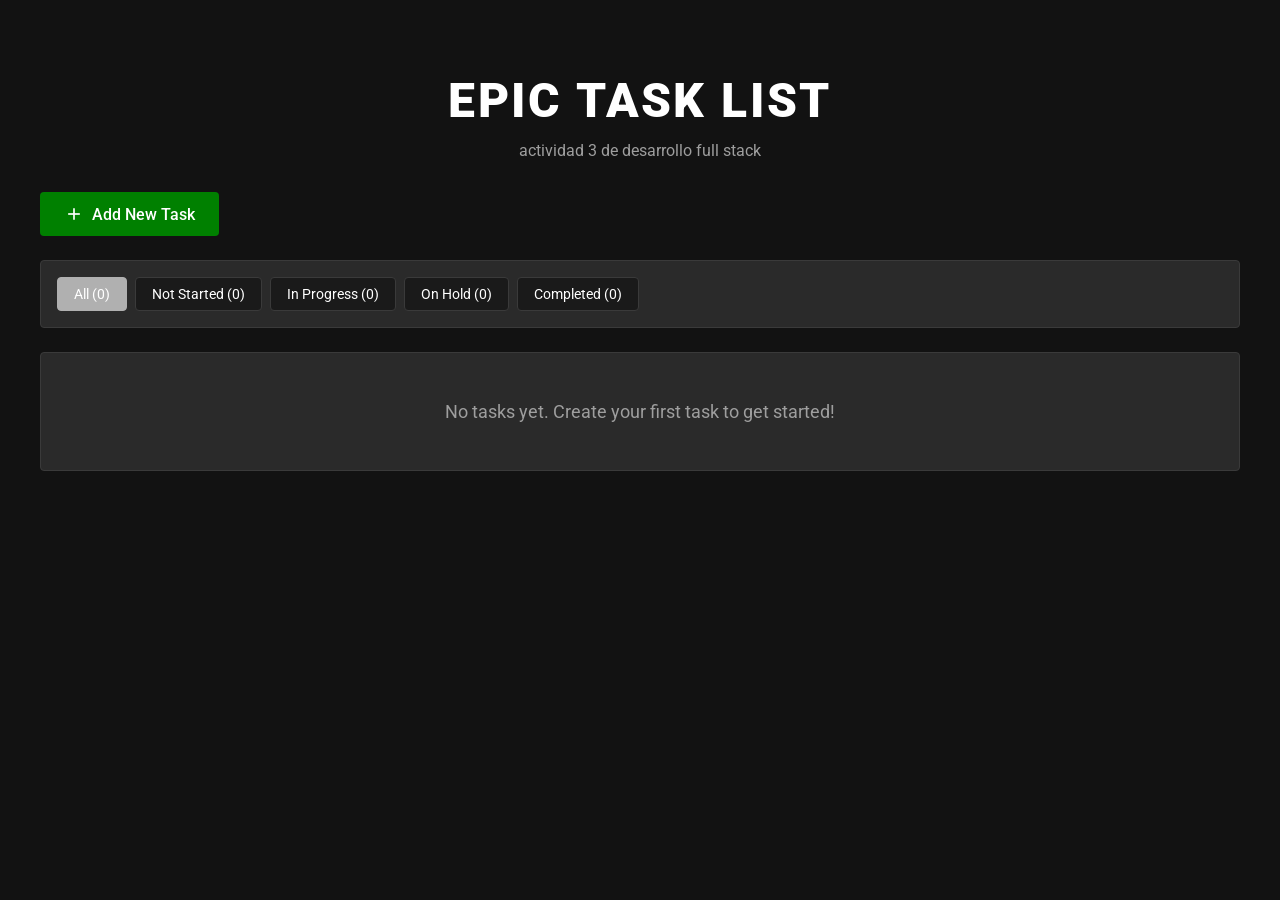
<file: act3/index.html>
<!DOCTYPE html>
<html lang="en">
<head>
    <meta charset="UTF-8">
    <meta name="viewport" content="width=device-width, initial-scale=1.0">
    <title>Epic Task List</title>
    <link rel="preconnect" href="https://fonts.googleapis.com">
    <link rel="preconnect" href="https://fonts.gstatic.com" crossorigin>
    <link href="https://fonts.googleapis.com/css2?family=Roboto:wght@400;500;700;900&display=swap" rel="stylesheet">
    <link rel="icon" type="image/svg" href="Epic_Games_logo.svg">
    <link rel="stylesheet" href="styles.css">
    
</head>
<body>
    <div class="container">
        <!-- Header -->
        <div class="header">
            <h1>EPIC TASK LIST</h1>
            <p>actividad 3 de desarrollo full stack</p>
        </div>

        <!-- Add Task Button -->
        <div class="add-task-section">
            <button class="btn btn-primary btn-lg" id="openDialogBtn">
                <svg class="icon" viewBox="0 0 24 24" fill="none" stroke="currentColor" stroke-width="2">
                    <line x1="12" y1="5" x2="12" y2="19"></line>
                    <line x1="5" y1="12" x2="19" y2="12"></line>
                </svg>
                Add New Task
            </button>
        </div>

        <!-- Filter Tabs -->
        <div class="filter-section">
            <button class="filter-btn active" data-filter="all">All (<span id="count-all">0</span>)</button>
            <button class="filter-btn not-started" data-filter="not-started">Not Started (<span id="count-not-started">0</span>)</button>
            <button class="filter-btn in-progress" data-filter="in-progress">In Progress (<span id="count-in-progress">0</span>)</button>
            <button class="filter-btn on-hold" data-filter="on-hold">On Hold (<span id="count-on-hold">0</span>)</button>
            <button class="filter-btn completed" data-filter="completed">Completed (<span id="count-completed">0</span>)</button>
        </div>

        <!-- Task List -->
        <div id="taskList"></div>
    </div>

    <!-- Modal Dialog -->
    <div id="taskDialog" class="modal">
        <div class="modal-content">
            <div class="modal-header">
                <h2>Create New Task</h2>
                <button class="close-btn" id="closeDialogBtn">&times;</button>
            </div>
            <p class="modal-description">Fill in the details below to create a new task.</p>
            <div class="modal-body">
                <div class="form-group">
                    <label for="taskName">Task Name *</label>
                    <input type="text" id="taskName" placeholder="Enter task name" required>
                </div>

                <div class="form-group">
                    <label for="status">Status</label>
                    <select id="status">
                        <option value="not-started">Not Started</option>
                        <option value="in-progress">In Progress</option>
                        <option value="on-hold">On Hold</option>
                        <option value="completed">Completed</option>
                    </select>
                </div>

                <div class="form-group">
                    <label for="assignedTo">Assigned To *</label>
                    <input type="text" id="assignedTo" placeholder="Enter assignee name" required>
                </div>

                <div class="form-group">
                    <label for="assignedDate">Assignment Date</label>
                    <input type="date" id="assignedDate">
                    <small>Default: Today</small>
                </div>
            </div>
            <div class="modal-footer">
                <button class="btn btn-outline" id="cancelBtn">Cancel</button>
                <button class="btn btn-primary" id="createTaskBtn">Create Task</button>
            </div>
        </div>
    </div>

    <script src="script.js"></script>
</body>
</html>
</file>
<file: act3/styles.css>
* {
    margin: 0;
    padding: 0;
    box-sizing: border-box;
}

body {
    font-family: 'Roboto', sans-serif;
    background-color: #121212;
    min-height: 100vh;
    padding: 24px;
    color: #FFFFFF;
}

.container {
    max-width: 1200px;
    margin: 0 auto;
}

/* Header */
.header {
    text-align: center;
    margin-bottom: 32px;
    margin-top: 48px;
}

.header h1 {
    font-size: 3rem;
    margin-bottom: 12px;
    color: #FFFFFF;
    text-transform: uppercase;
    letter-spacing: 0.05em;
    font-weight: 900;
}

.header p {
    color: #9E9E9E;
    font-size: 1rem;
}

/* Add Task Section */
.add-task-section {
    margin-bottom: 24px;
}

/* Buttons */
.btn {
    padding: 8px 16px;
    border: none;
    border-radius: 4px;
    font-size: 14px;
    font-weight: 500;
    cursor: pointer;
    transition: all 0.2s;
    display: inline-flex;
    align-items: center;
    gap: 8px;
    font-family: 'Roboto', sans-serif;
}

.btn-primary {
    background-color: green;
    color: white;
}

.btn-primary:hover {
    background-color: #909090;
}

.btn-outline {
    background-color: transparent;
    color: white;
    border: 1px solid #3A3A3A;
}

#cancelBtn {
    background-color: red;
}

.btn-outline:hover {
    background-color: #3A3A3A;
}

.btn-lg {
    padding: 12px 24px;
    font-size: 16px;
}

.icon {
    width: 20px;
    height: 20px;
}

/* Filter Section */
.filter-section {
    background-color: #2A2A2A;
    border-radius: 4px;
    border: 1px solid #3A3A3A;
    padding: 16px;
    margin-bottom: 24px;
    display: flex;
    flex-wrap: wrap;
    gap: 8px;
}

.filter-btn {
    padding: 8px 16px;
    border: 1px solid #3A3A3A;
    border-radius: 4px;
    background-color: #1A1A1A;
    color: white;
    font-size: 14px;
    cursor: pointer;
    transition: all 0.2s;
    font-family: 'Roboto', sans-serif;
}

.filter-btn:hover {
    background-color: #3A3A3A;
}

.filter-btn.active {
    background-color: #B0B0B0;
    color: white;
    border-color: #B0B0B0;
}

.filter-btn.active:hover {
    background-color: #909090;
}


.filter-btn.on-hold:hover {
    background-color: #F39C12;
}

.filter-btn.in-progress:hover {
    background-color: blue;
}

.filter-btn.completed:hover {
    background-color: green;
}

/* Task List */
#taskList {
    display: flex;
    flex-direction: column;
    gap: 16px;
}

.task-card {
    background-color: #2A2A2A;
    border-radius: 4px;
    border: 1px solid #3A3A3A;
    padding: 24px;
    transition: border-color 0.2s;
}

.task-card:hover {
    border-color: #B0B0B0;
}

.task-header {
    display: flex;
    align-items: flex-start;
    justify-content: space-between;
    gap: 16px;
    flex-wrap: wrap;
}

.task-info {
    flex: 1;
    min-width: 300px;
}

.task-title-row {
    display: flex;
    align-items: center;
    gap: 12px;
    margin-bottom: 16px;
    flex-wrap: wrap;
}

.task-title {
    font-size: 1.25rem;
    color: #FFFFFF;
    text-transform: uppercase;
    letter-spacing: 0.025em;
}

.badge {
    padding: 4px 12px;
    border-radius: 12px;
    font-size: 12px;
    font-weight: 600;
    color: white;
}

.badge-not-started {
    background-color: #5B5B5B;
}

.badge-in-progress {
    background-color: #B0B0B0;
}

.badge-completed {
    background-color: #2ECC71;
}

.badge-on-hold {
    background-color: #F39C12;
}

.task-details {
    display: grid;
    grid-template-columns: repeat(auto-fit, minmax(200px, 1fr));
    gap: 12px;
    font-size: 14px;
    color: #B0B0B0;
}

.task-detail {
    display: flex;
    align-items: center;
    gap: 8px;
}

.task-detail svg {
    width: 16px;
    height: 16px;
}

.task-actions {
    display: flex;
    flex-direction: column;
    gap: 8px;
    min-width: 140px;
}

.task-actions select {
    padding: 8px 12px;
    border: 1px solid #3A3A3A;
    border-radius: 4px;
    font-size: 14px;
    cursor: pointer;
    background-color: #1A1A1A;
    color: white;
    font-family: 'Roboto', sans-serif;
}

.task-actions select:focus {
    outline: none;
    border-color: #B0B0B0;
}

.btn-delete {
    padding: 8px 12px;
    background-color: transparent;
    color: #E74C3C;
    border: 1px solid #E74C3C;
    border-radius: 4px;
    cursor: pointer;
    font-size: 14px;
    display: flex;
    align-items: center;
    gap: 4px;
    justify-content: center;
    font-family: 'Roboto', sans-serif;
}

.btn-delete:hover {
    background-color: #E74C3C;
    color: white;
}

/* Empty State */
.empty-state {
    background-color: #2A2A2A;
    border-radius: 4px;
    border: 1px solid #3A3A3A;
    padding: 48px;
    text-align: center;
    color: #9E9E9E;
}

.empty-state p {
    font-size: 1.125rem;
}

/* Modal */
.modal {
    display: none;
    position: fixed;
    z-index: 1000;
    left: 0;
    top: 0;
    width: 100%;
    height: 100%;
    background-color: rgba(0, 0, 0, 0.7);
}

.modal.active {
    display: flex;
    align-items: center;
    justify-content: center;
}

.modal-content {
    background-color: #2A2A2A;
    border: 1px solid #3A3A3A;
    border-radius: 4px;
    width: 90%;
    max-width: 500px;
    max-height: 90vh;
    overflow-y: auto;
}

.modal-header {
    padding: 20px 24px 12px 24px;
    border-bottom: 1px solid #3A3A3A;
    display: flex;
    align-items: center;
    justify-content: space-between;
}

.modal-header h2 {
    font-size: 1.5rem;
    color: #FFFFFF;
}

.modal-description {
    padding: 0 24px;
    padding-top: 8px;
    color: #9E9E9E;
    font-size: 14px;
}

.close-btn {
    background: none;
    border: none;
    font-size: 28px;
    color: #9E9E9E;
    cursor: pointer;
    line-height: 1;
}

.close-btn:hover {
    color: #FFFFFF;
}

.modal-body {
    padding: 24px;
}

.form-group {
    margin-bottom: 16px;
}

.form-group label {
    display: block;
    margin-bottom: 6px;
    font-weight: 500;
    color: #FFFFFF;
    font-size: 14px;
}

.form-group input,
.form-group select {
    width: 100%;
    padding: 10px 12px;
    border: 1px solid #3A3A3A;
    border-radius: 4px;
    font-size: 14px;
    font-family: 'Roboto', sans-serif;
    background-color: #1A1A1A;
    color: white;
}

.form-group input::placeholder {
    color: #6B6B6B;
}

.form-group input:focus,
.form-group select:focus {
    outline: none;
    border-color: #B0B0B0;
}

.form-group small {
    display: block;
    margin-top: 4px;
    color: #9E9E9E;
    font-size: 12px;
}

.modal-footer {
    padding: 16px 24px;
    border-top: 1px solid #3A3A3A;
    display: flex;
    justify-content: flex-end;
    gap: 12px;
}

/* Responsive - Small Mobile (iPhone SE, etc) */
@media (max-width: 375px) {
    .header h1 {
        font-size: 1.5rem;
    }

    .task-card {
        padding: 12px;
    }

    .task-title {
        font-size: 1rem;
    }

    .badge {
        font-size: 11px;
        padding: 3px 10px;
    }

    .task-details {
        font-size: 12px;
    }

    .task-detail svg {
        width: 14px;
        height: 14px;
    }
}
</file>
